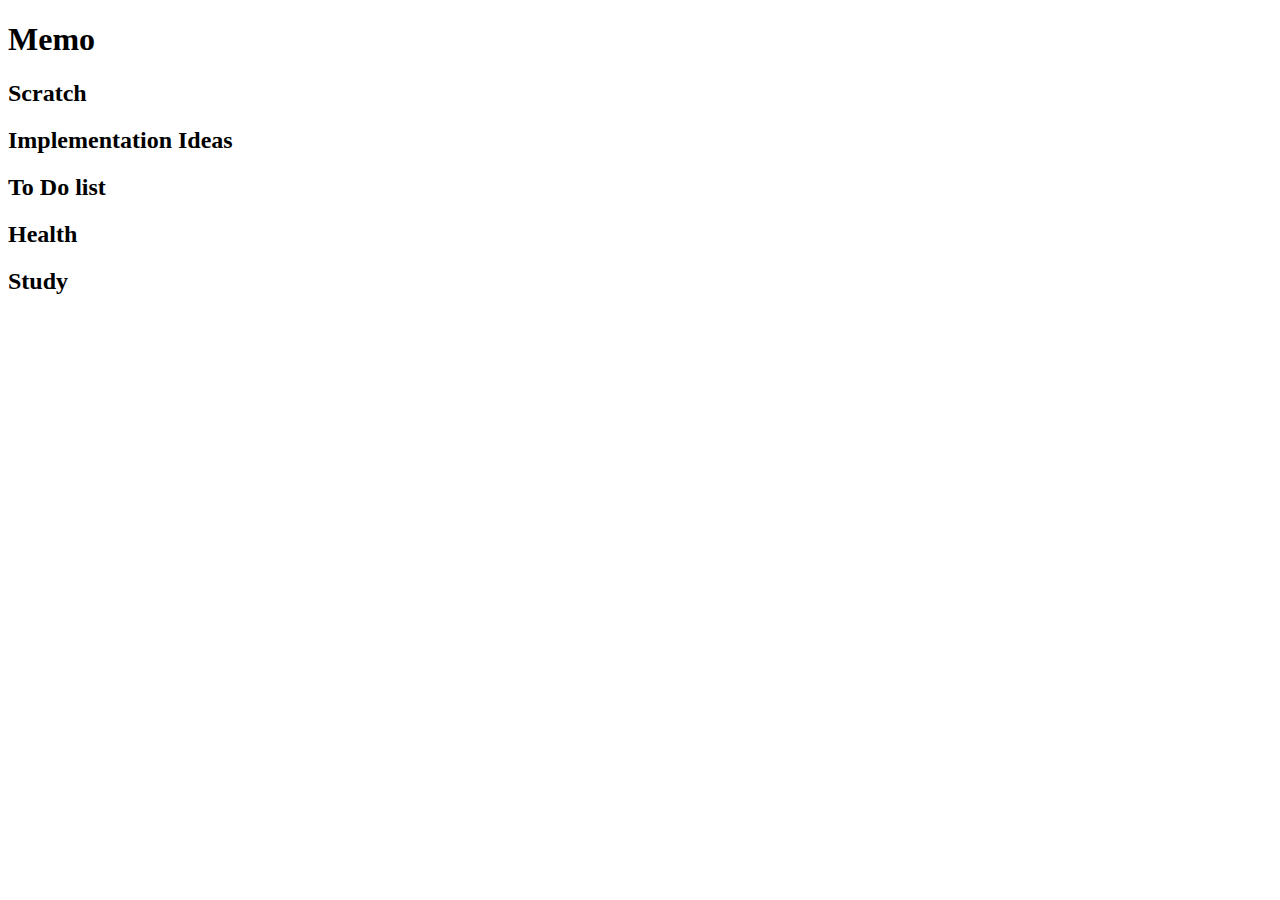
<file: index.html>
<!DOCTYPE html>
<html lang="ko">
    <head>
        <meta charset="utf-8">
        <meta name="viewport" content="width=device-width, initial-scale=1.0">
        <title>Memo</title>
        <link rel="stylesheet" href="style.css">
    </head>

    <body>
        <h1>Memo</h1>

        <h2>
            <a href="scratch/"
            class="rainbow">Scratch</a>
        </h2>

        <h2>
            <a href="implementation-ideas/"
            class="rainbow">Implementation Ideas</a>
        </h2>

        <h2>
            <a href="to-do-list/"
            class="rainbow">To Do list</a>
        </h2>

        <h2>
            <a href="health/"
            class="rainbow">Health</a>
        </h2>

        <h2>
            <a href="study/"
            class="rainbow">Study</a>
        </h2>

    </body>
</html>
</file>
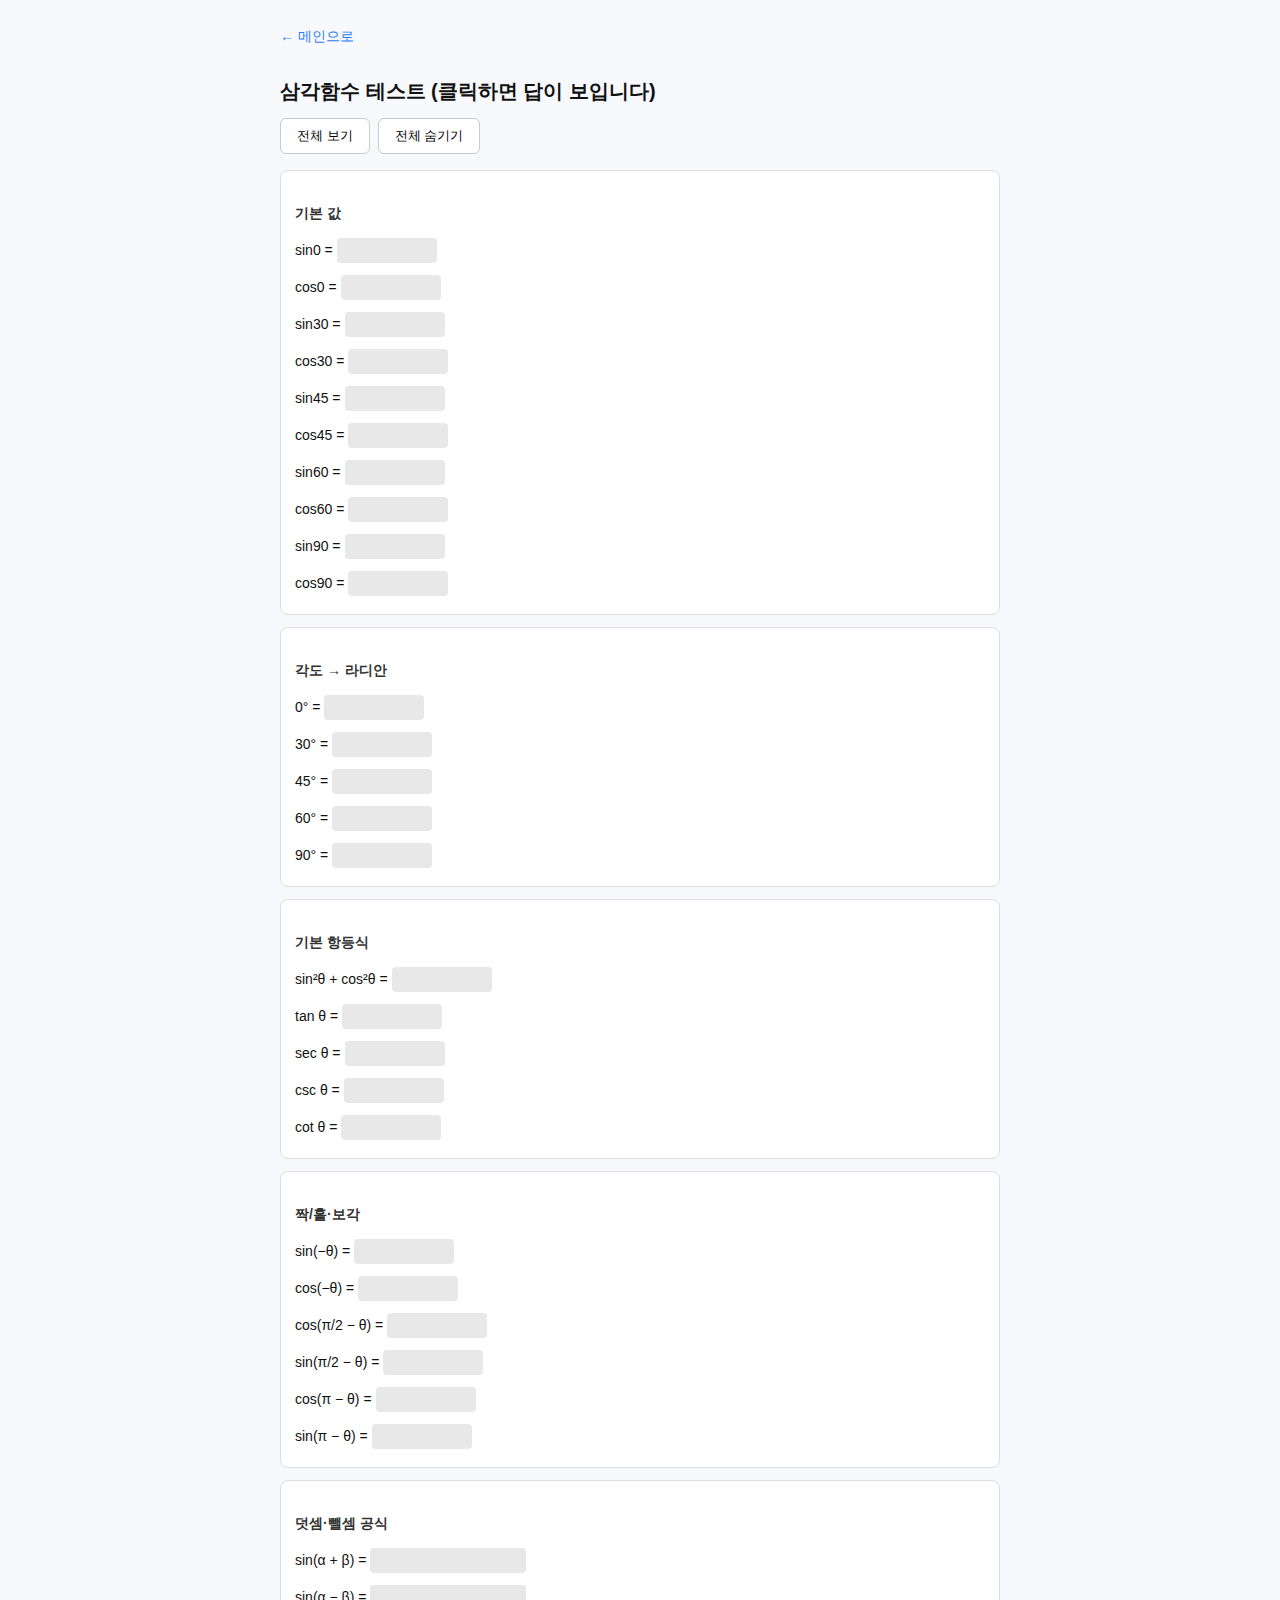
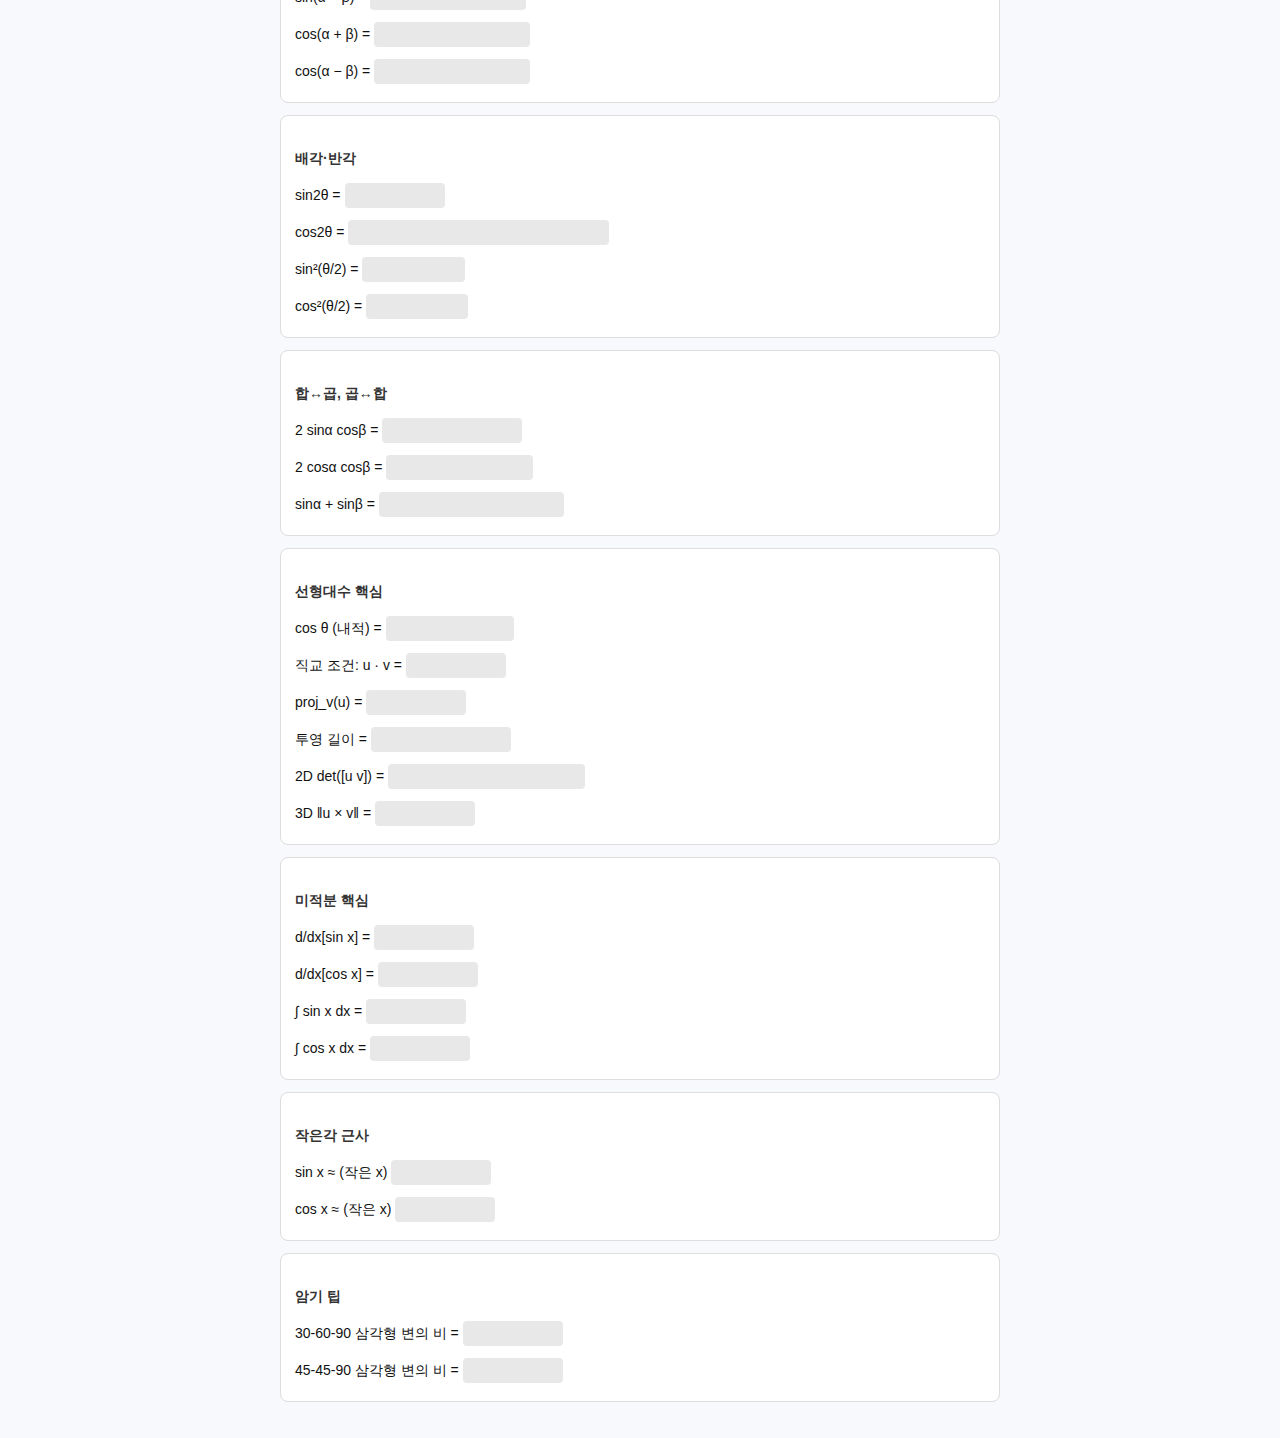
<file: formula-test/index.html>
<!doctype html>
<html lang="ko">
<head>
<meta charset="utf-8"/>
<meta name="viewport" content="width=device-width,initial-scale=1"/>
<title>삼각함수 테스트</title>
<style>
  body { font-family: "Noto Sans KR", "Helvetica Neue", Arial, sans-serif; color:#111; line-height:1.5; margin:0; padding:0; background:#f7f9fc; }
  .container { max-width: 720px; margin: 0 auto; padding: 24px 16px; }
  h1 { font-size: 20px; margin-bottom: 12px; }
  h2 { font-size: 14px; margin: 20px 0 8px 0; color: #333; }
  .card { border: 1px solid #ddd; padding: 12px 14px; border-radius: 8px; background: #fff; margin-bottom: 12px; }
  .row { display: flex; align-items: center; padding: 6px 0; font-size: 14px; }
  .question { white-space: nowrap; }
  .answer { display: inline-block; min-width: 80px; margin-left: 4px; padding: 2px 10px; border-radius: 4px; background: #e8e8e8; color: transparent; cursor: pointer; user-select: none; transition: color 0.2s; }
  .answer.revealed { color: #111; background: #d4edda; }
  .controls { margin-bottom: 16px; display: flex; gap: 8px; }
  .controls button { padding: 8px 16px; border: 1px solid #ccc; border-radius: 6px; background: #fff; cursor: pointer; font-size: 13px; }
  .controls button:hover { background: #f0f0f0; }
  .back-link { display: inline-block; margin-bottom: 16px; color: #2b7cff; text-decoration: none; font-size: 14px; }
  .back-link:hover { text-decoration: underline; }
</style>
</head>
<body>
<div class="container">
  <a href="../" class="back-link">← 메인으로</a>
  <h1>삼각함수 테스트 (클릭하면 답이 보입니다)</h1>

  <div class="controls">
    <button onclick="revealAll()">전체 보기</button>
    <button onclick="hideAll()">전체 숨기기</button>
  </div>

  <div class="card">
    <h2>기본 값</h2>
    <div class="row"><span class="question">sin0 =</span><span class="answer" onclick="toggle(this)">0</span></div>
    <div class="row"><span class="question">cos0 =</span><span class="answer" onclick="toggle(this)">1</span></div>
    <div class="row"><span class="question">sin30 =</span><span class="answer" onclick="toggle(this)">1/2</span></div>
    <div class="row"><span class="question">cos30 =</span><span class="answer" onclick="toggle(this)">√3/2</span></div>
    <div class="row"><span class="question">sin45 =</span><span class="answer" onclick="toggle(this)">√2/2</span></div>
    <div class="row"><span class="question">cos45 =</span><span class="answer" onclick="toggle(this)">√2/2</span></div>
    <div class="row"><span class="question">sin60 =</span><span class="answer" onclick="toggle(this)">√3/2</span></div>
    <div class="row"><span class="question">cos60 =</span><span class="answer" onclick="toggle(this)">1/2</span></div>
    <div class="row"><span class="question">sin90 =</span><span class="answer" onclick="toggle(this)">1</span></div>
    <div class="row"><span class="question">cos90 =</span><span class="answer" onclick="toggle(this)">0</span></div>
  </div>

  <div class="card">
    <h2>각도 → 라디안</h2>
    <div class="row"><span class="question">0° =</span><span class="answer" onclick="toggle(this)">0</span></div>
    <div class="row"><span class="question">30° =</span><span class="answer" onclick="toggle(this)">π/6</span></div>
    <div class="row"><span class="question">45° =</span><span class="answer" onclick="toggle(this)">π/4</span></div>
    <div class="row"><span class="question">60° =</span><span class="answer" onclick="toggle(this)">π/3</span></div>
    <div class="row"><span class="question">90° =</span><span class="answer" onclick="toggle(this)">π/2</span></div>
  </div>

  <div class="card">
    <h2>기본 항등식</h2>
    <div class="row"><span class="question">sin²θ + cos²θ =</span><span class="answer" onclick="toggle(this)">1</span></div>
    <div class="row"><span class="question">tan θ =</span><span class="answer" onclick="toggle(this)">sin θ / cos θ</span></div>
    <div class="row"><span class="question">sec θ =</span><span class="answer" onclick="toggle(this)">1 / cos θ</span></div>
    <div class="row"><span class="question">csc θ =</span><span class="answer" onclick="toggle(this)">1 / sin θ</span></div>
    <div class="row"><span class="question">cot θ =</span><span class="answer" onclick="toggle(this)">1 / tan θ</span></div>
  </div>

  <div class="card">
    <h2>짝/홀·보각</h2>
    <div class="row"><span class="question">sin(−θ) =</span><span class="answer" onclick="toggle(this)">−sin θ</span></div>
    <div class="row"><span class="question">cos(−θ) =</span><span class="answer" onclick="toggle(this)">cos θ</span></div>
    <div class="row"><span class="question">cos(π/2 − θ) =</span><span class="answer" onclick="toggle(this)">sin θ</span></div>
    <div class="row"><span class="question">sin(π/2 − θ) =</span><span class="answer" onclick="toggle(this)">cos θ</span></div>
    <div class="row"><span class="question">cos(π − θ) =</span><span class="answer" onclick="toggle(this)">−cos θ</span></div>
    <div class="row"><span class="question">sin(π − θ) =</span><span class="answer" onclick="toggle(this)">sin θ</span></div>
  </div>

  <div class="card">
    <h2>덧셈·뺄셈 공식</h2>
    <div class="row"><span class="question">sin(α + β) =</span><span class="answer" onclick="toggle(this)">sinα cosβ + cosα sinβ</span></div>
    <div class="row"><span class="question">sin(α − β) =</span><span class="answer" onclick="toggle(this)">sinα cosβ − cosα sinβ</span></div>
    <div class="row"><span class="question">cos(α + β) =</span><span class="answer" onclick="toggle(this)">cosα cosβ − sinα sinβ</span></div>
    <div class="row"><span class="question">cos(α − β) =</span><span class="answer" onclick="toggle(this)">cosα cosβ + sinα sinβ</span></div>
  </div>

  <div class="card">
    <h2>배각·반각</h2>
    <div class="row"><span class="question">sin2θ =</span><span class="answer" onclick="toggle(this)">2 sinθ cosθ</span></div>
    <div class="row"><span class="question">cos2θ =</span><span class="answer" onclick="toggle(this)">cos²θ − sin²θ = 2cos²θ − 1 = 1 − 2sin²θ</span></div>
    <div class="row"><span class="question">sin²(θ/2) =</span><span class="answer" onclick="toggle(this)">(1 − cosθ) / 2</span></div>
    <div class="row"><span class="question">cos²(θ/2) =</span><span class="answer" onclick="toggle(this)">(1 + cosθ) / 2</span></div>
  </div>

  <div class="card">
    <h2>합↔곱, 곱↔합</h2>
    <div class="row"><span class="question">2 sinα cosβ =</span><span class="answer" onclick="toggle(this)">sin(α+β) + sin(α−β)</span></div>
    <div class="row"><span class="question">2 cosα cosβ =</span><span class="answer" onclick="toggle(this)">cos(α+β) + cos(α−β)</span></div>
    <div class="row"><span class="question">sinα + sinβ =</span><span class="answer" onclick="toggle(this)">2 sin((α+β)/2) cos((α−β)/2)</span></div>
  </div>

  <div class="card">
    <h2>선형대수 핵심</h2>
    <div class="row"><span class="question">cos θ (내적) =</span><span class="answer" onclick="toggle(this)">(u · v) / (‖u‖ · ‖v‖)</span></div>
    <div class="row"><span class="question">직교 조건: u · v =</span><span class="answer" onclick="toggle(this)">0</span></div>
    <div class="row"><span class="question">proj_v(u) =</span><span class="answer" onclick="toggle(this)">(u·v)/(v·v) · v</span></div>
    <div class="row"><span class="question">투영 길이 =</span><span class="answer" onclick="toggle(this)">‖u‖ cosθ = (u·v)/‖v‖</span></div>
    <div class="row"><span class="question">2D det([u v]) =</span><span class="answer" onclick="toggle(this)">u1 v2 − u2 v1 = ‖u‖·‖v‖·sin θ</span></div>
    <div class="row"><span class="question">3D ‖u × v‖ =</span><span class="answer" onclick="toggle(this)">‖u‖·‖v‖·sin θ</span></div>
  </div>

  <div class="card">
    <h2>미적분 핵심</h2>
    <div class="row"><span class="question">d/dx[sin x] =</span><span class="answer" onclick="toggle(this)">cos x</span></div>
    <div class="row"><span class="question">d/dx[cos x] =</span><span class="answer" onclick="toggle(this)">−sin x</span></div>
    <div class="row"><span class="question">∫ sin x dx =</span><span class="answer" onclick="toggle(this)">−cos x + C</span></div>
    <div class="row"><span class="question">∫ cos x dx =</span><span class="answer" onclick="toggle(this)">sin x + C</span></div>
  </div>

  <div class="card">
    <h2>작은각 근사</h2>
    <div class="row"><span class="question">sin x ≈ (작은 x) </span><span class="answer" onclick="toggle(this)">x</span></div>
    <div class="row"><span class="question">cos x ≈ (작은 x) </span><span class="answer" onclick="toggle(this)">1 − x²/2</span></div>
  </div>

  <div class="card">
    <h2>암기 팁</h2>
    <div class="row"><span class="question">30-60-90 삼각형 변의 비 =</span><span class="answer" onclick="toggle(this)">1 : √3 : 2</span></div>
    <div class="row"><span class="question">45-45-90 삼각형 변의 비 =</span><span class="answer" onclick="toggle(this)">1 : 1 : √2</span></div>
  </div>

</div>

<script>
function toggle(el) {
  el.classList.toggle('revealed');
}
function revealAll() {
  document.querySelectorAll('.answer').forEach(function(el) {
    el.classList.add('revealed');
  });
}
function hideAll() {
  document.querySelectorAll('.answer').forEach(function(el) {
    el.classList.remove('revealed');
  });
}
</script>
</body>
</html>
</file>
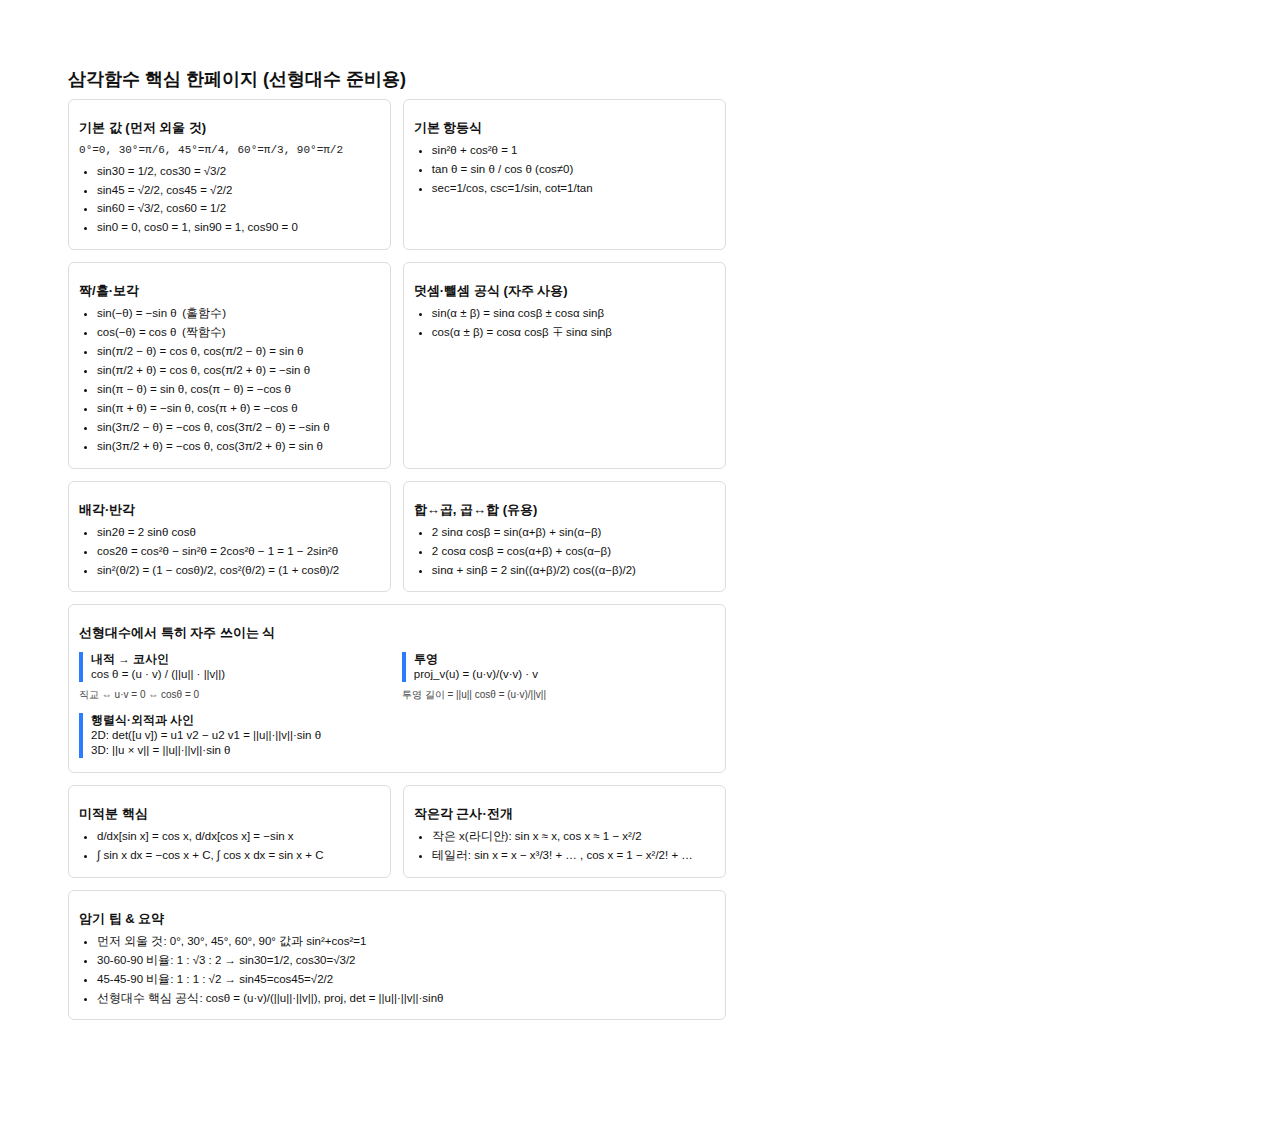
<file: formula/index.html>
<!doctype html>
<html lang="ko">
<head>
<meta charset="utf-8"/>
<meta name="viewport" content="width=device-width,initial-scale=1"/>
<title>삼각함수 암기용 한페이지</title>
<style>
  @page { size: A4; margin: 18mm; }
  body { font-family: "Noto Sans KR", "Helvetica Neue", Arial, sans-serif; color:#111; line-height:1.3; margin:0; padding:0; }
  .page { width: 210mm; min-height: 297mm; padding:18mm; box-sizing: border-box; }
  h1 { font-size:18px; margin: 0 0 8px 0; }
  h2 { font-size:13px; margin: 12px 0 6px 0; }
  p, li { font-size:11.5px; margin: 4px 0; }
  .grid { display:grid; grid-template-columns: 1fr 1fr; gap:12px; }
  .card { border: 1px solid #ddd; padding:8px 10px; border-radius:6px; background:#fff; box-shadow:0 0 0 0 rgba(0,0,0,0.03); }
  .mono { font-family: "Courier New", monospace; font-size:11px; color:#222; }
  .small { font-size:10px; color:#444; }
  ul { padding-left:18px; margin:6px 0; }
  .footer { margin-top:10px; font-size:10px; color:#444; }
  .wide { grid-column: 1 / -1; }
  .cols { display:flex; gap:10px; }
  .col { flex:1; }
  .boxed { border-left:4px solid #2b7cff; padding-left:8px; margin-bottom:6px; }
</style>
</head>
<body>
<div class="page">
  <h1>삼각함수 핵심 한페이지 (선형대수 준비용)</h1>

  <div class="grid">
    <div class="card">
      <h2>기본 값 (먼저 외울 것)</h2>
      <p class="mono">0°=0, 30°=π/6, 45°=π/4, 60°=π/3, 90°=π/2</p>
      <ul>
        <li>sin30 = 1/2, cos30 = √3/2</li>
        <li>sin45 = √2/2, cos45 = √2/2</li>
        <li>sin60 = √3/2, cos60 = 1/2</li>
        <li>sin0 = 0, cos0 = 1, sin90 = 1, cos90 = 0</li>
      </ul>
    </div>

    <div class="card">
      <h2>기본 항등식</h2>
      <ul>
        <li>sin²θ + cos²θ = 1</li>
        <li>tan θ = sin θ / cos θ  (cos≠0)</li>
        <li>sec=1/cos, csc=1/sin, cot=1/tan</li>
      </ul>
    </div>

    <div class="card">
      <h2>짝/홀·보각</h2>
      <ul>
        <li>sin(−θ) = −sin θ (홀함수)</li>
        <li>cos(−θ) = cos θ (짝함수)</li>
        <li>sin(π/2 − θ) = cos θ,  cos(π/2 − θ) = sin θ</li>
        <li>sin(π/2 + θ) = cos θ,  cos(π/2 + θ) = −sin θ</li>
        <li>sin(π − θ) = sin θ,  cos(π − θ) = −cos θ</li>
        <li>sin(π + θ) = −sin θ,  cos(π + θ) = −cos θ</li>
        <li>sin(3π/2 − θ) = −cos θ,  cos(3π/2 − θ) = −sin θ</li>
        <li>sin(3π/2 + θ) = −cos θ,  cos(3π/2 + θ) = sin θ</li>
      </ul>
    </div>

    <div class="card">
      <h2>덧셈·뺄셈 공식 (자주 사용)</h2>
      <ul>
        <li>sin(α ± β) = sinα cosβ ± cosα sinβ</li>
        <li>cos(α ± β) = cosα cosβ ∓ sinα sinβ</li>
      </ul>
    </div>

    <div class="card">
      <h2>배각·반각</h2>
      <ul>
        <li>sin2θ = 2 sinθ cosθ</li>
        <li>cos2θ = cos²θ − sin²θ = 2cos²θ − 1 = 1 − 2sin²θ</li>
        <li>sin²(θ/2) = (1 − cosθ)/2,  cos²(θ/2) = (1 + cosθ)/2</li>
      </ul>
    </div>

    <div class="card">
      <h2>합↔곱, 곱↔합 (유용)</h2>
      <ul>
        <li>2 sinα cosβ = sin(α+β) + sin(α−β)</li>
        <li>2 cosα cosβ = cos(α+β) + cos(α−β)</li>
        <li>sinα + sinβ = 2 sin((α+β)/2) cos((α−β)/2)</li>
      </ul>
    </div>

    <div class="card wide">
      <h2>선형대수에서 특히 자주 쓰이는 식</h2>
      <div class="cols">
        <div class="col">
          <p class="boxed"><strong>내적 → 코사인</strong><br>
          cos θ = (u · v) / (||u|| · ||v||)</p>
          <p class="small">직교 ⇔ u·v = 0 ⇔ cosθ = 0</p>
        </div>
        <div class="col">
          <p class="boxed"><strong>투영</strong><br>
          proj_v(u) = (u·v)/(v·v) · v</p>
          <p class="small">투영 길이 = ||u|| cosθ = (u·v)/||v||</p>
        </div>
      </div>
      <p class="boxed" style="margin-top:8px"><strong>행렬식·외적과 사인</strong><br>
        2D: det([u v]) = u1 v2 − u2 v1 = ||u||·||v||·sin θ<br>
        3D: ||u × v|| = ||u||·||v||·sin θ</p>
    </div>

    <div class="card">
      <h2>미적분 핵심</h2>
      <ul>
        <li>d/dx[sin x] = cos x,  d/dx[cos x] = −sin x</li>
        <li>∫ sin x dx = −cos x + C,  ∫ cos x dx = sin x + C</li>
      </ul>
    </div>

    <div class="card">
      <h2>작은각 근사·전개</h2>
      <ul>
        <li>작은 x(라디안): sin x ≈ x,  cos x ≈ 1 − x²/2</li>
        <li>테일러: sin x = x − x³/3! + … , cos x = 1 − x²/2! + …</li>
      </ul>
    </div>

    <div class="card wide">
      <h2>암기 팁 & 요약</h2>
      <ul>
        <li>먼저 외울 것: 0°, 30°, 45°, 60°, 90° 값과 sin²+cos²=1</li>
        <li>30‑60‑90 비율: 1 : √3 : 2 → sin30=1/2, cos30=√3/2</li>
        <li>45‑45‑90 비율: 1 : 1 : √2 → sin45=cos45=√2/2</li>
        <li>선형대수 핵심 공식: cosθ = (u·v)/(||u||·||v||), proj, det = ||u||·||v||·sinθ</li>
      </ul>
    </div>

  </div>
</div>
</body>
</html>
</file>
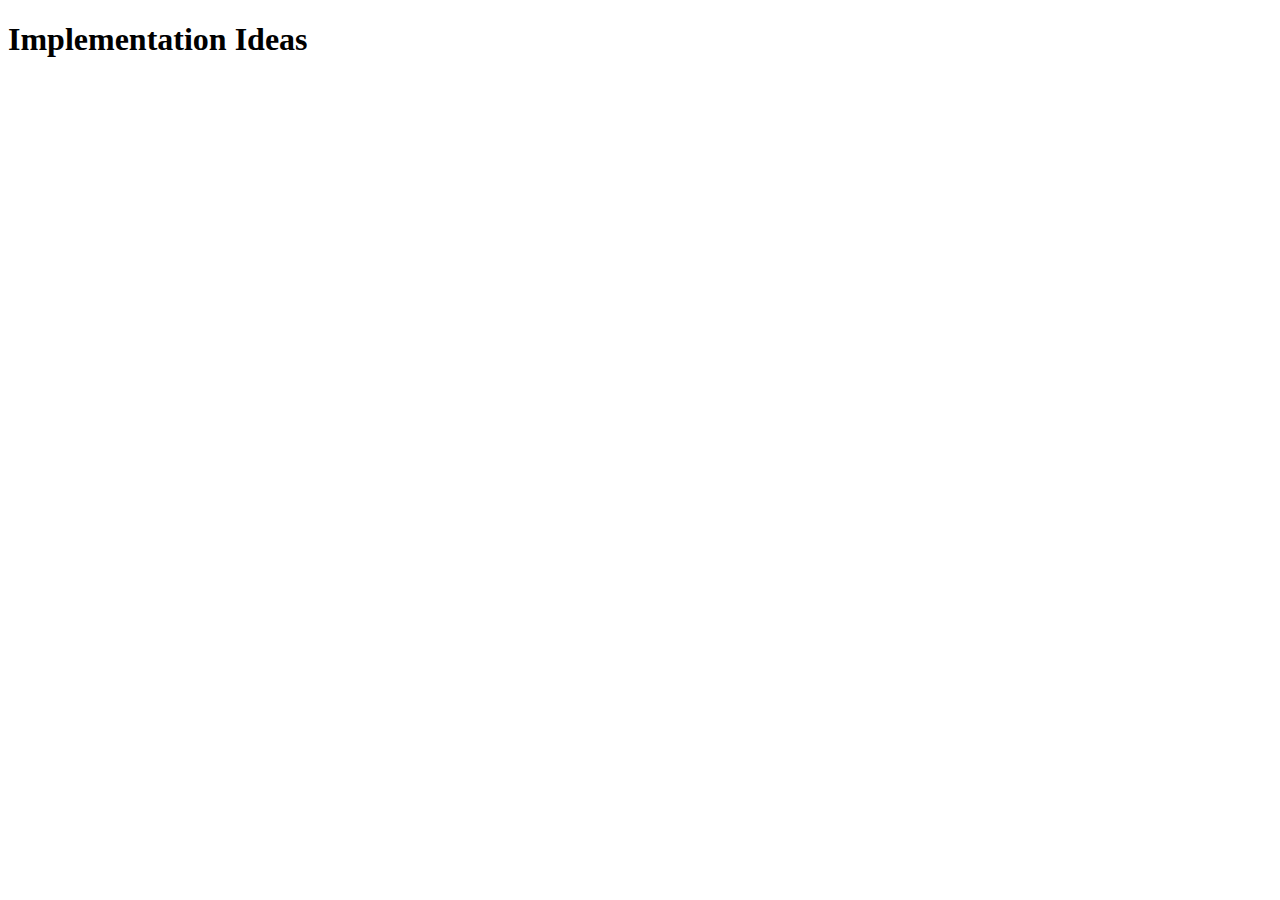
<file: implementation-ideas/index.html>
<!DOCTYPE html>
<html lang="ko">
    <head>
        <meta charset="utf-8">
        <meta name="viewport" content="width=device-width, initial-scale=1.0">
        <title>Implementaion Ideas</title>
    </head>

    <body>
        <h1>Implementation Ideas</h1>
    </body>
</html>
</file>
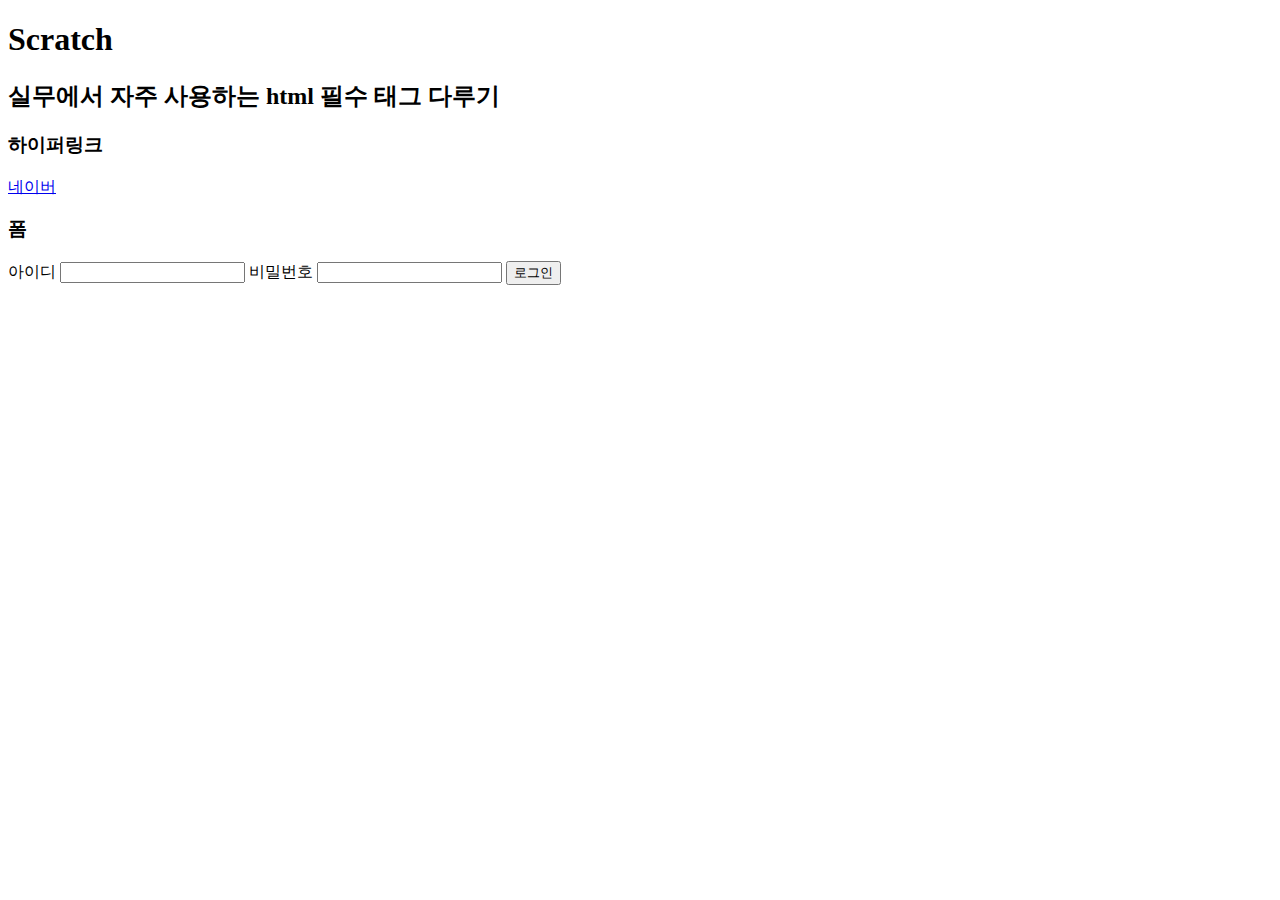
<file: scratch/index.html>
<!DOCTYPE html>
<html lang="ko">
    <head>
        <meta charset="utf-8">
        <meta name="viewport" content="width=device-width, initial-scale=1.0">
        <title>Scratch</title>
    </head>

    <body>
        <h1>Scratch</h1>
        <h2>실무에서 자주 사용하는 html 필수 태그 다루기</h2>
            <h3>하이퍼링크</h3>
                <a href="https://www.naver.com" target="_blank" title="네이버" rel="noopener norefferer">네이버</a>

            <h3>폼</h3>
            <form action=# method="post">
                <label for="id">아이디</label>
                <input type="text" id="id" name="id">

                <label for="pw">비밀번호</label>
                <input type="pw" id="pw" name="pw">

                <button type="submit">로그인</button>
            </form>
            </body>
</html>
</file>
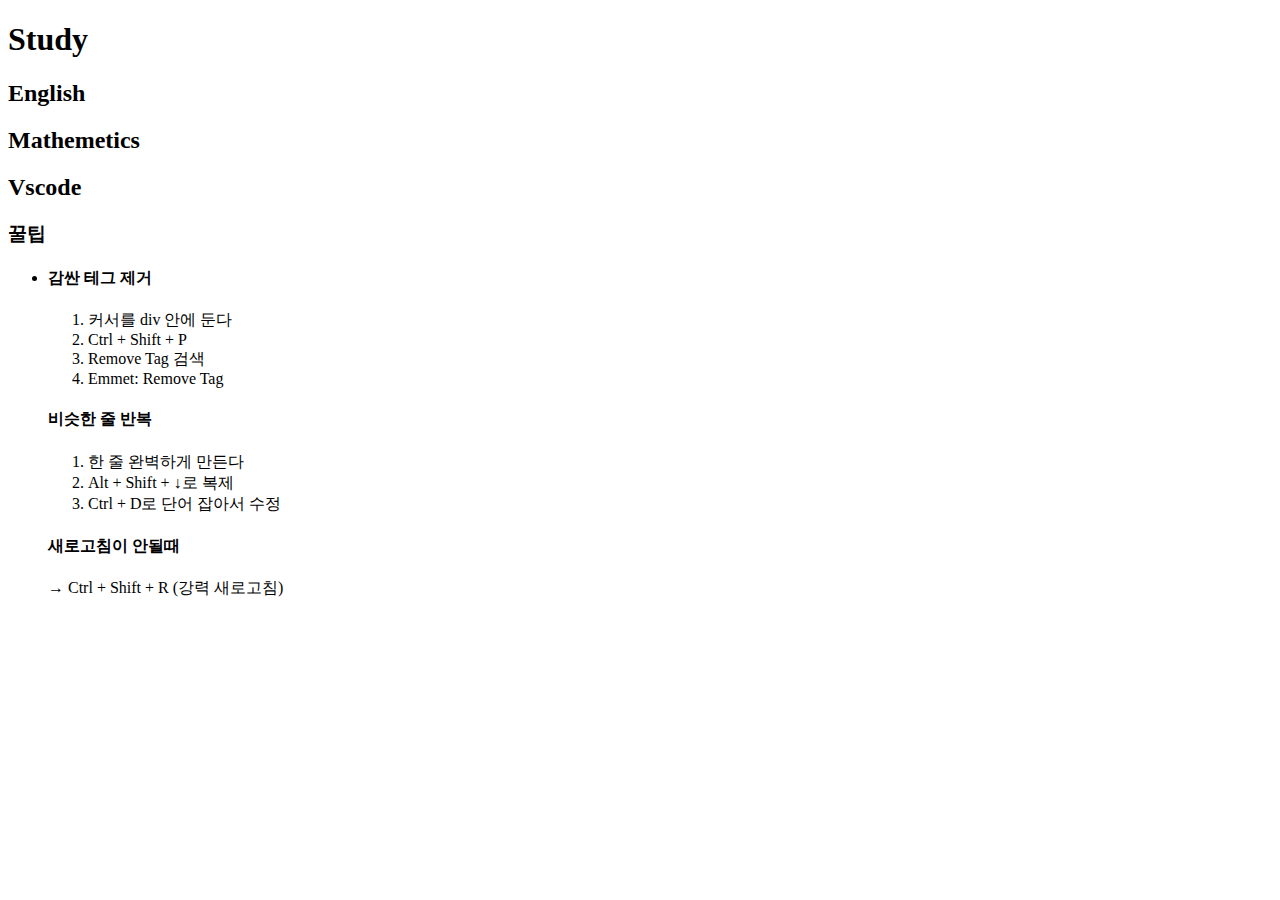
<file: study/index.html>
<!DOCTYPE html>
<html lang="ko">
    <head>
        <meta charset="utf-8">
        <meta name="viewport" content="width=device-width, initial-scale=1.0">
        <title>Study</title>
    </head>

    <body>
        <h1>Study</h1>
            <h2>English</h2>

            <h2>Mathemetics</h2>

            <h2>Vscode</h2>
                <h3>꿀팁</h3>
                <ul>
                    <li>
                        <h4>감싼 테그 제거</h4>
                        <ol>
                            <li>커서를 div 안에 둔다</li>
                            <li>Ctrl + Shift + P</li>
                            <li>Remove Tag 검색</li>
                            <li>Emmet: Remove Tag</li>
                        </ol>

                        <h4>비슷한 줄 반복</h4>
                        <ol>
                            <li>한 줄 완벽하게 만든다</li>
                            <li>Alt + Shift + ↓로 복제</li>
                            <li>Ctrl + D로 단어 잡아서 수정</li>
                        </ol>

                        <h4>새로고침이 안될때</h4>
                            <p>→ Ctrl + Shift + R (강력 새로고침)</p>
                    </li>
                </ul>
    </body>
</html>
</file>
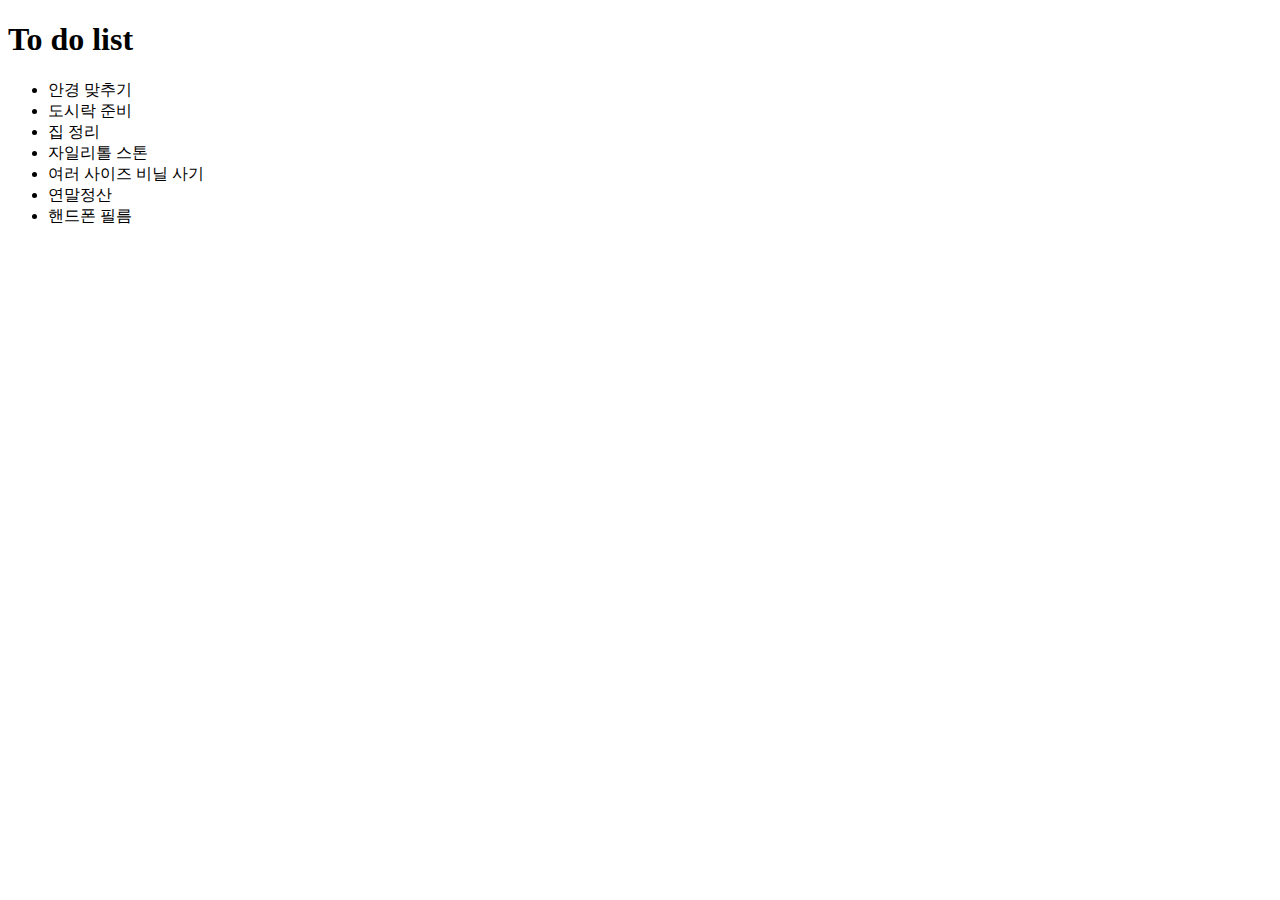
<file: to-do-list/index.html>
<!DOCTYPE html>
<html lang="ko">
    <head>
        <meta charset="utf-8">
        <meta name="viewport" content="width=device-width, initial-scale=1.0">
        <title>To do list</title>
    </head>
    <body>
        <h1>To do list</h1>
        
        <ul>
            <li>안경 맞추기</li>
            <li>도시락 준비</li>
            <li>집 정리</li>
            <li>자일리톨 스톤</li>
            <li>여러 사이즈 비닐 사기</li>
            <li>연말정산</li>
            <li>핸드폰 필름</li>
        </ul>
    </body>
</html>
</file>
<file: style.css>
.container{
    max-width: 960px;
    margin: 0 auto;
    padding: 32px 16px;
}

.memo-list ul{
    list-style: none;
    padding: 0;
    margin: 24px 0 0;

    display: grid;
    grid-template-columns: repeat(3, 1fr);
    gap: 16px;
}

.memo-item{
    display: block;
    padding: 24px;
    border-radius: 12px;

    text-align: center;
    font-size: 1.2rem;
    font-weight: 600;
}



[href]{
    color:black;
    text-decoration:none;
}

[href].rainbow:hover,
[href].rainbow:active{
    animation: rainbow 4s linear infinite;
    font-style: italic;
}

@keyframes rainbow{
    0%  {color: red;}
    16% {color: orange;}
    33% {color: yellow;}
    50% {color: green;}
    66% {color: blue;}
    83% {color: indigo;}
    100%    {color: violet;}
}
</file>
